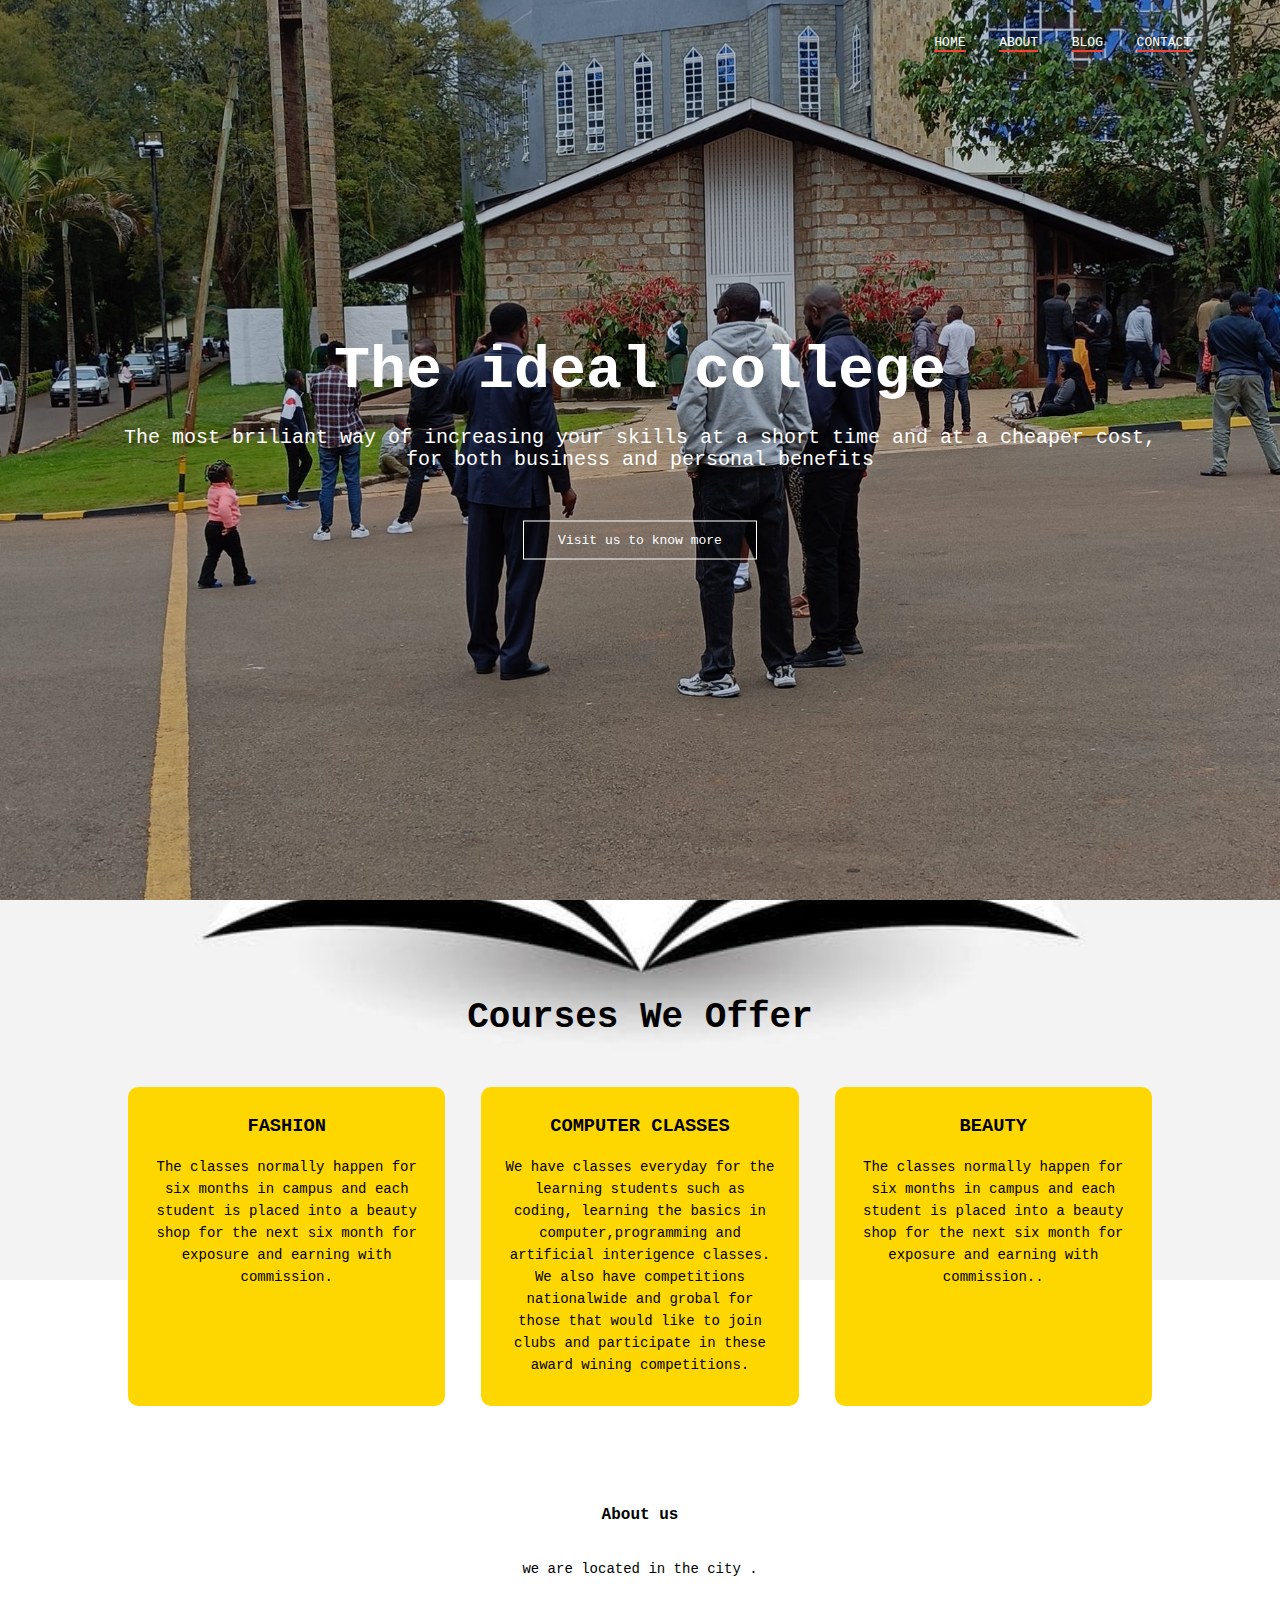
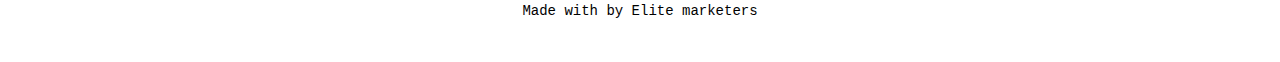
<file: index.html>
<!DOCTYPE html>
<html lang="en">
<head>
    <meta name="viewport" content="width=device-width, initial-scale=1.0">
    <title>ELITE SCHOOLS</title>
    <link rel="stylesheet" href="style.css">
</head>
<body>
    <section class="header">
        <nav>
            <div class="nav-links">
                <ul>
                    <li><a href="">HOME</a></li>
                    <li><a href="about.html">ABOUT</a></li>
                    <li><a href="blog.html">BLOG</a></li>
                    <li><a href="contact.html">CONTACT</a></li>
                    
                </ul>
            </div>
        </nav>
     <div class="text-box">
        <h1>
            The ideal college 
        </h1>
        <p>
            The most briliant way of increasing your skills at a short time and at a cheaper cost,<br>
            for both business and personal benefits
        </p>
        <a href="" class="hero">Visit us to know more</a>
     </div>
    </section>
    <section class="course">
        <h1>Courses We Offer</h1>
       <div class="row">
        <div class="column1">
            <h3>FASHION</h3>
            <P> The classes normally happen for six months in campus and each student is placed into a beauty shop
                for the next six month for exposure and earning with commission.
            </P>
        </div>
        <div class="column2">
            <h3>COMPUTER CLASSES</h3>
            <P>We have classes everyday for the learning students such as coding, learning the basics in 
                computer,programming and artificial interigence classes.
                We also have competitions nationalwide and grobal for those that would like to join clubs 
                and participate in these award wining competitions.
            </P>
        </div>
        <div class="column3">
            <h3>BEAUTY</h3>
            <p>
                The classes normally happen for six months in campus and each student is placed into a beauty shop
                for the next six month for exposure and earning with commission..
            </p>
        </div>
       </div>
    </section>
   <!-----footer--------->
   <section class="footer">
    <h4 class="footerh4">About us</h4>
    <p class="footerp">
    we are located in the city .
              <br>  
            </p>
            <div class="icons">
                <i class="fa fa-facebook"></i>
                <i class="fa fa-twitter"></i> 
                <i class="fa fa-instagram"></i>
                <i class="fa fa-linkedin"></i>
            </div>
                <p class="p">
            Made with <i class="fa fa-heart-o"></i>by Elite marketers
                </p>
   </section> 
</body>
</html>
</file>
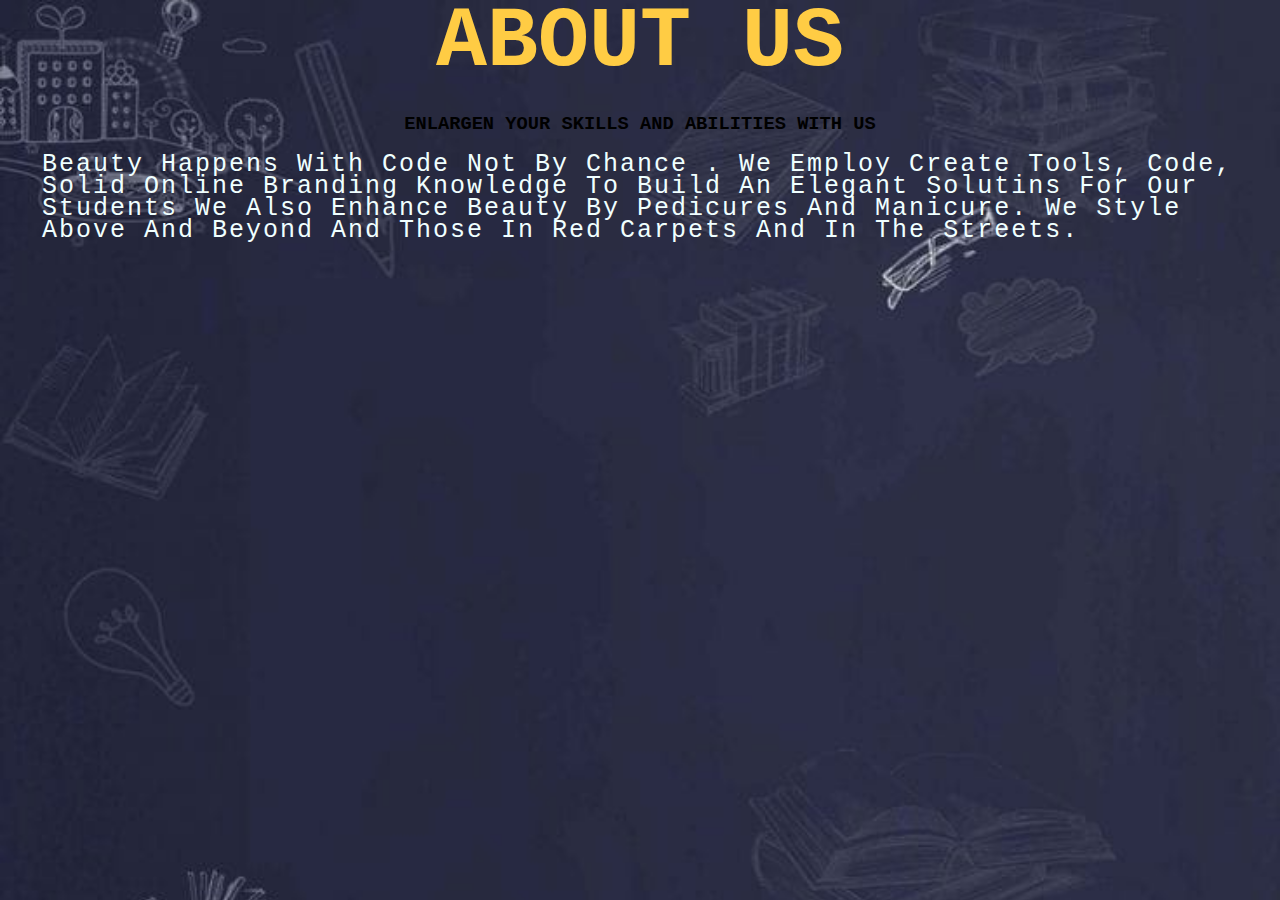
<file: about.html>
<!DOCTYPE html>
<html lang="en">
<head>
  <meta charset="UTF-8">
  <meta name="viewport" content="width=device-width, initial-scale=1.0">
  <link rel="stylesheet" href="style.css">
  <title>ABOUT US</title>
</head>
<body class="img">
  <div class="section" >
    <div class="container">
   <div class="content-section">
    <div class="title">
     <h1>ABOUT US</h1>
    </div>
    <div class="content">
     <h3>ENLARGEN YOUR SKILLS AND ABILITIES WITH US</h3>
     <p>
      Beauty happens with code not by chance . We employ create tools, code, solid online branding knowledge to build an elegant solutins for our students
      we also enhance beauty by pedicures and manicure. We style above and beyond and those in red carpets and in the streets. 
     </p>
     </div>
    </div>
    </div>
   </div>  
  </div>
 </div>

</div>
</body>
</html>
</file>
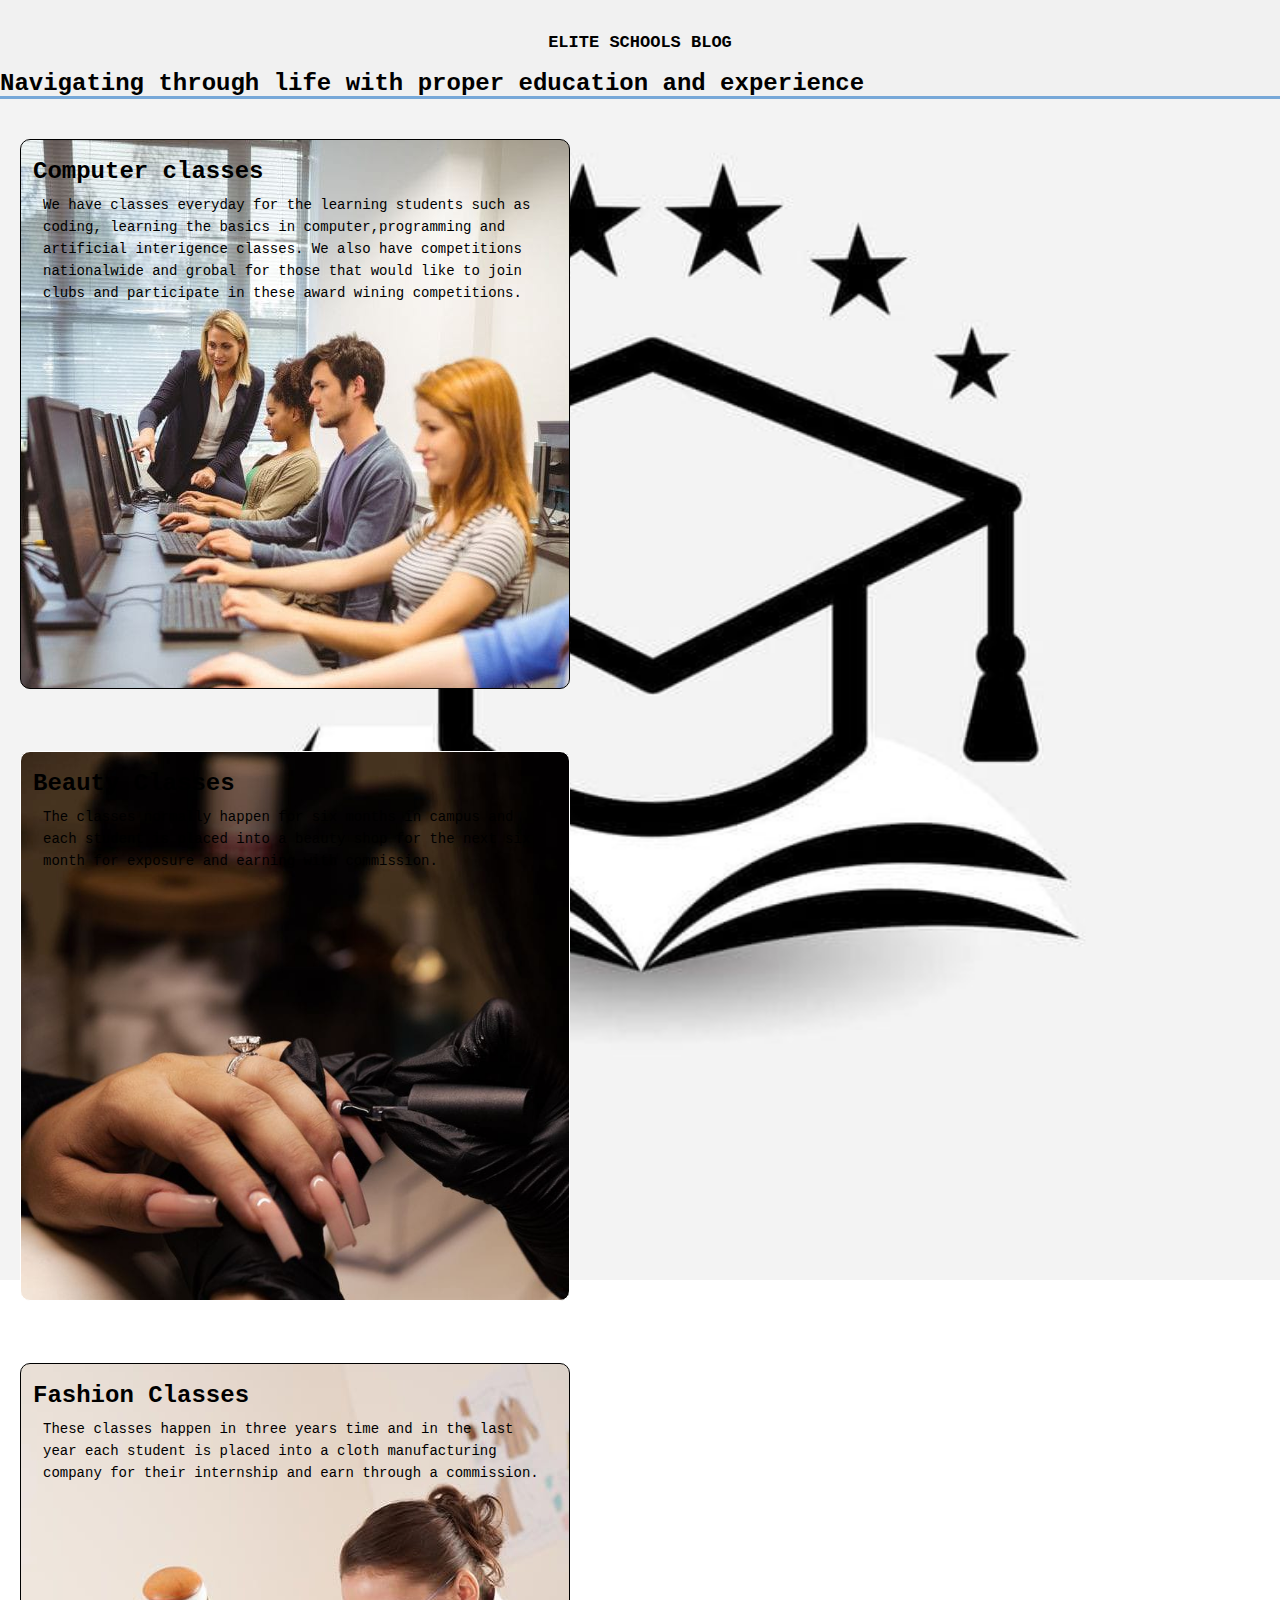
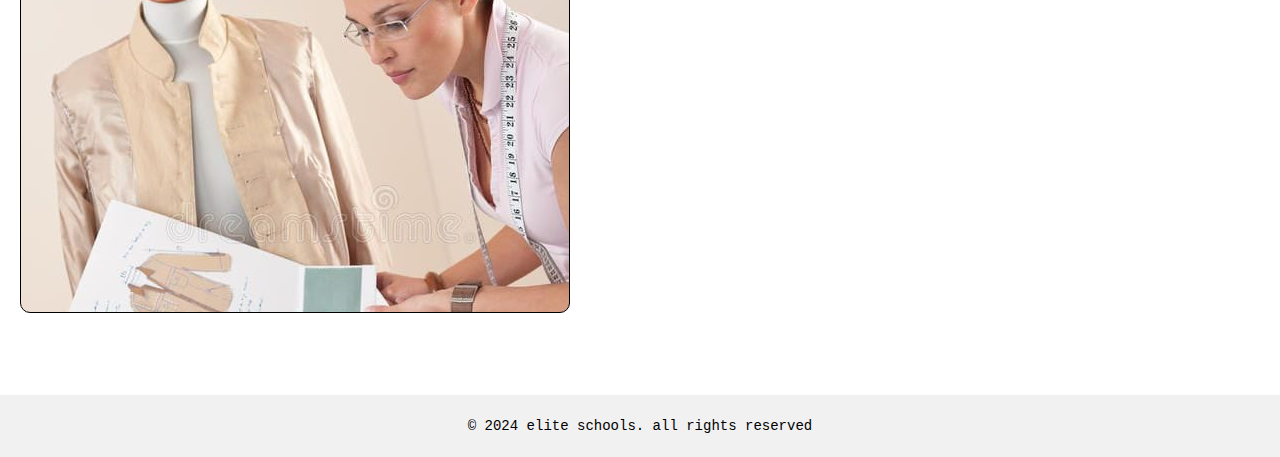
<file: blog.html>
<!DOCTYPE html>
<html lang="en">
<head>
  <meta charset="UTF-8">
  <meta name="viewport" content="width=device-width, initial-scale=1.0">
  <title>Elite Schools Blog</title>
  <link rel="stylesheet" href="style.css"> </head>
<body>
  <header>
    <h1><a href="#">Elite Schools Blog</a></h1>
    <h2>Navigating through life with proper education and experience</h2>
  </header>
  <main>
    <section class="computer">
      <h2>Computer classes</h2>
      <p>
        We have classes everyday for the learning students such as coding, learning the basics in 
        computer,programming and artificial interigence classes.
        We also have competitions nationalwide and grobal for those that would like to join clubs 
        and participate in these award wining competitions.
      </p>
    </section>

    <section class="beauty">
      <h2>Beauty Classes</h2>
      <p>
        The classes normally happen for six months in campus and each student is placed into a beauty shop
        for the next six month for exposure and earning with commission.

      </p>
    </section>
    <section class="fashion">
        <h2>Fashion Classes</h2>
        <p>
         These classes happen in three years time and in the last year each student is placed into a cloth
         manufacturing company for their internship and earn through a commission.   
        </p>
    </section>
  </main>

  <footer>
    <p>&copy; 2024 elite schools. all rights reserved</p>
  </footer>
</body>
</html>
</file>
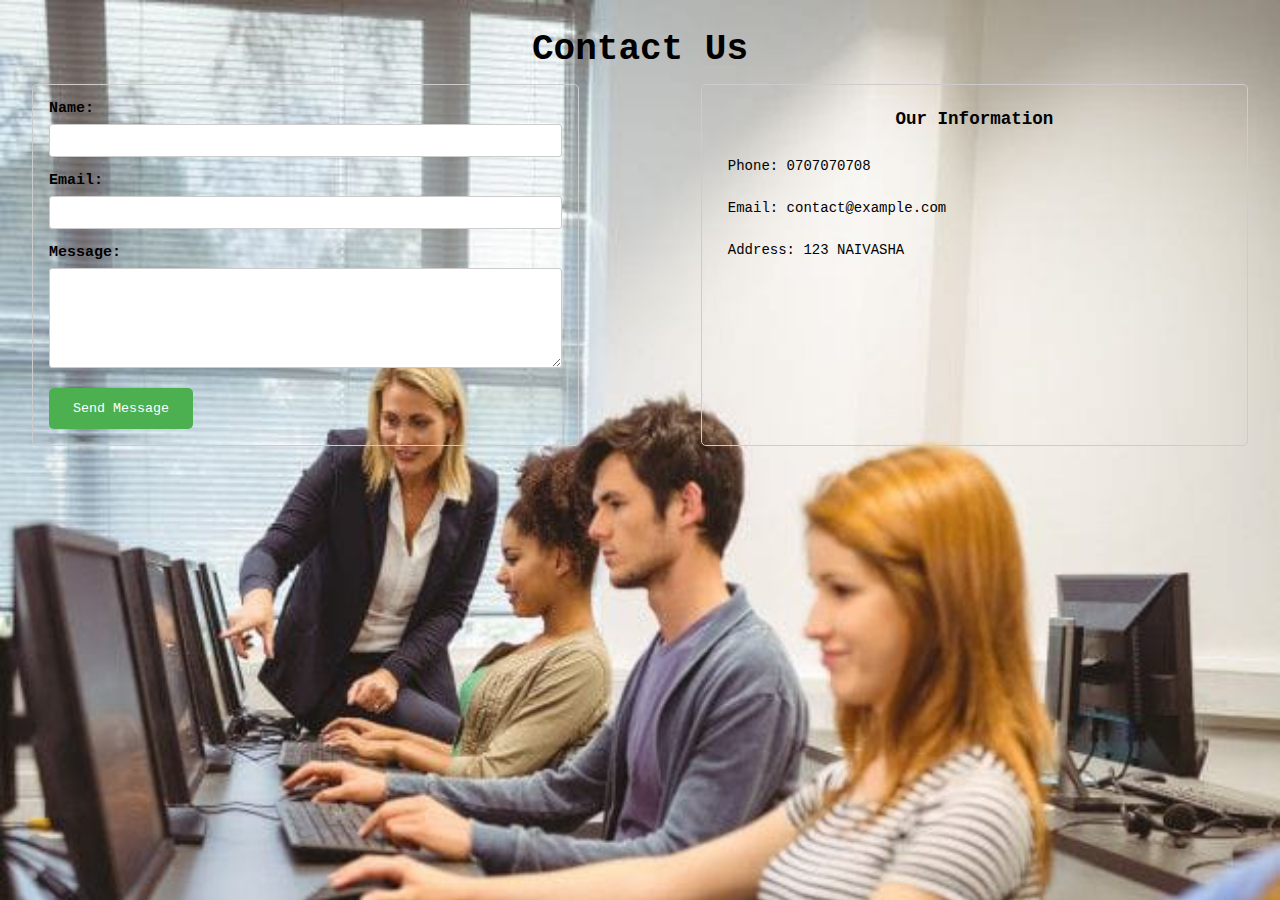
<file: contact.html>
<!DOCTYPE html>
<html lang="en">
<head>
  <meta charset="UTF-8">
  <meta name="viewport" content="width=device-width, initial-scale=1.0">
  <title>Contact Us</title>
  <link rel="stylesheet" href="style.css">
</head>
<body class="meme">
  <h1>Contact Us</h1>
  <div class="container">
    <form action="#">
      <label for="name">Name:</label>
      <input type="text" id="name" name="name" required>
      <label for="email">Email:</label>
      <input type="email" id="email" name="email" required>
      <label for="message">Message:</label>
      <textarea id="message" name="message" rows="5" required></textarea>
      <button type="submit">Send Message</button>
    </form>
    <div class="contact-info">
      <h3>Our Information</h3>
      <p>Phone: 0707070708</p>
      <p>Email: contact@example.com</p>
      <p>Address: 123 NAIVASHA</p>
    </div>
  </div>
</body>
</html>
</file>
<file: style.css>
*{
    margin: 0;
    padding: 0;
}
.header{
    min-height: 100vh;
    width: 100%;
    background-position: center;
    background-size: cover;
    position: relative;
    background-image: url("images/chapel.jpg");
     font-family:sans-serif ;
}
nav{
    display: flex;
    padding: 2% 6%;
    justify-content: space-between;
    align-items: center;
}
nav img{
    width: 150px;
}
.nav-links{
    flex:1;
    text-align: right;
}
.nav-links ul li{
    list-style: none;
    display: inline-block;
    padding: 8px 12px;
    position: relative;
}
.nav-links ul li a{
    color:white;
    text-decoration: none;
    font-size: 13px;
}
.nav-links ul li ::after{
    content: '';
    width: 100%;
    height: 2px;
    background: #f44336;
    display: block;
    margin: auto;
    transition: 0.5s;
}
.nav-links ul li :hover::after{
    width:100%;
}
.text-box{
    width: 90%;
    color: white;
    position: absolute;
    top:50%;
    left: 50%;
    transform:translate(-50%,-50%);
    text-align: center;
}
.text-box h1{
font-size: 60px;
}
.text-box p{
    margin: 10px 0 40px;
    font-size: 20px;
    color:white;

}
.hero{
    display: inline-block;
    text-decoration: none;
    color: white;
    border: 1px solid white;
    padding: 12px 34px;
    font-size: 13px;
    background: transparent;
    position: relative;
    cursor: pointer;
}
.hero:hover{
border: 1px solid orangered;
background: orangered;
transition: 1s;
}
/*----course----*/
.course{
    width: 80%;
    margin: auto;
    text-align: center;
    padding-top: 100px;
}
h1{
    font-size: 36px;
    font-weight: 600;
}
p{
    color: aliceblue;
    font-size: 14px;
    font-weight: 300;
    line-height: 22px;
    padding: 10px;
}
.row{
    margin-top: 5%;
    display: flex;
    justify-content: space-between;
}
 .column1{
    flex-basis: 31%;
    background:gold;
    border-radius: 10px;
    margin-bottom: 5%;
    padding: 20px 12px;
    box-sizing: border-box;
    transition: 0.5s;
 }
 .column2{
    flex-basis: 31%;
    background: gold;
    border-radius: 10px;
    margin-bottom: 5%;
    padding: 20px 12px;
    box-sizing: border-box;
    transition: 0.5s;
 } 
 .column3{
    flex-basis: 31%;
    background: gold;
    border-radius: 10px;
    margin-bottom: 5%;
    padding: 20px 12px;
    box-sizing: border-box;
    transition: 0.5s;
 } 

 h3{
    text-align: center;
    font-weight: 600;
    margin: 10px 0;
 }   
 .course:hover{
    box-shadow: 0 0 20px 0px rgba(0, 0, 0, 0.2);

 }
 .course p {
    color: black;
 }
 /*-------footer-------*/
 .footer{
    width: 100%;
    text-align: center;
    padding: 30px 0 ;
 }
 .footerh4{
    margin-bottom: 25px;
    margin-top: 20px;
    font-weight: 600;
    color: black;
 }
 .footerp{
    color: black;
 }
 .icons.fa{
    color: #f44336;
    margin: 0 13px;
    cursor: pointer;
    padding: 18px 0;
 }
 .fa-heart-o{
    color: #f44336;
    
 }
 p{
    color: black;
 }
  /*-------about us page-------*/
  *{
    padding: 0;
    margin: 0;
    box-sizing: border-box;
    font-family: 'Courier New', Courier, monospace;
  }
  .about{
    width: 100%;
    height: 100vh;
    background-color: aqua;
    display: flex;
    justify-content: center;
    align-items: center;
  }  
.img{
    background-image: url("images/graduation.jpg");
    background-size: 100%;
    height: auto;
    width: 300px;
    max-width: 100%;
  } 
  .text{
    width: 550px;
    max-width: 100%;
    padding: 0 10px;
  }
  .content{
    width: 1280px;
    max-width: 95%;
    margin: 0 auto;
    display: flex;
    flex-wrap: wrap;
    align-items: center;
    justify-content: space-around;
  }
  .title h1{
    color: #ffcc44;
    font-size: 85px;
    margin-bottom: 20px;
    text-transform: capitalize;
  }
  .context h3{
    color: #f44336;
  }
  .content p{
    color: azure;
    font-size: 25px;
    margin-bottom: 25px;
    text-transform: capitalize;
    letter-spacing: 2px;
  }

  
  /*-------- contact.html---------*/
  .meme {
    font-family: arial;
    margin: 2rem;
    background-image: url("images/computer.jpg");
    font-size: 15px;
  }
  
  h1 {
    text-align: center;
    margin-bottom: 1rem;
  }
  
  .container {
    display: flex;
    flex-wrap: wrap;
    justify-content: space-between;
  }
  
  form {
    width: 45%;
    padding: 1rem;
    border: 1px solid #ccc;
    border-radius: 5px;
  }
  
  label {
    display: block;
    margin-bottom: 0.5rem;
    font-weight: bold;
  }
  
  input,
  textarea {
    width: 100%;
    padding: 0.5rem;
    border: 1px solid #ccc;
    border-radius: 3px;
    margin-bottom: 1rem;
  }
  
  textarea {
    height: 100px;



  }
  
  button {
    background-color: #4CAF50;
    border: none;
    color: white;
    padding: 0.8rem 1.5rem;
    border-radius: 5px;
    cursor: pointer;
  }
  
  button:hover {
    background-color: #3e8e41;
  }
  
  .contact-info {
    width: 45%;
    padding: 1rem;
    border: 1px solid #ccc;
    border-radius: 5px;
  }
  
  .contact-info h3 {
    margin-bottom: 1rem;
  }
  /*------blog.html------*/
  body {
    background-image: url(images/logo.jpg);
    font-family: Arial,sans-serif;
    margin: 0;
    padding: 0;
    line-height: 1;
    background-repeat: no-repeat;
    background-size: 100%;
  }
  
  header {
    background-color: #f1f1f1;
    padding-top: 20px;
    min-height: 60px;
    border-bottom: #77a8d8 3px solid;
  }
  
  header h1 a {
    text-decoration: none;
    color: black;
    text-transform: uppercase;
    font-size: 17px;
  }
  
  
  main {
    padding: 20px;
  }
  
  .computer {
    background-image: url("images/computer.jpg");
    margin-top: 20px;
    border:black 1px solid;
    flex-basis: 31%;
    border-radius: 10px;
    margin-bottom: 5%;
    padding: 20px 12px;
    box-sizing: border-box;
    width: 550px;
    height: 550px;
    background-repeat: no-repeat;
  }
  
  .computer h2 {
    margin-top: 0;
  }
  .beauty{
    background-image: url("images/nail.jpg");
    background-size: 100%;
    background-repeat: no-repeat;
    margin-top: 20px;
    border:white 1px solid;
    flex-basis: 31%;
    border-radius: 10px;
    margin-bottom: 5%;
    padding: 20px 12px;
    box-sizing: border-box;
    width: 550px;
    height: 550px;
    background-repeat: no-repeat;
    }
  
  .beauty h2 {
        margin-top:0;
    }

 .fashion{
        background-image: url("images/fashion.jpg");
        margin-top: 20px;
        border:black 1px solid;
        flex-basis: 31%;
        border-radius: 10px;
        margin-bottom: 5%;
        padding: 20px 12px;
        box-sizing: border-box;
        width: 550px;
        height: 550px;
        background-repeat: no-repeat;
    }
          
 .fashion h2 {
                margin-top:0 ;}      
  
  footer {
    text-align: center;
    padding: 10px;
    background-color: #f1f1f1;
  }
</file>
